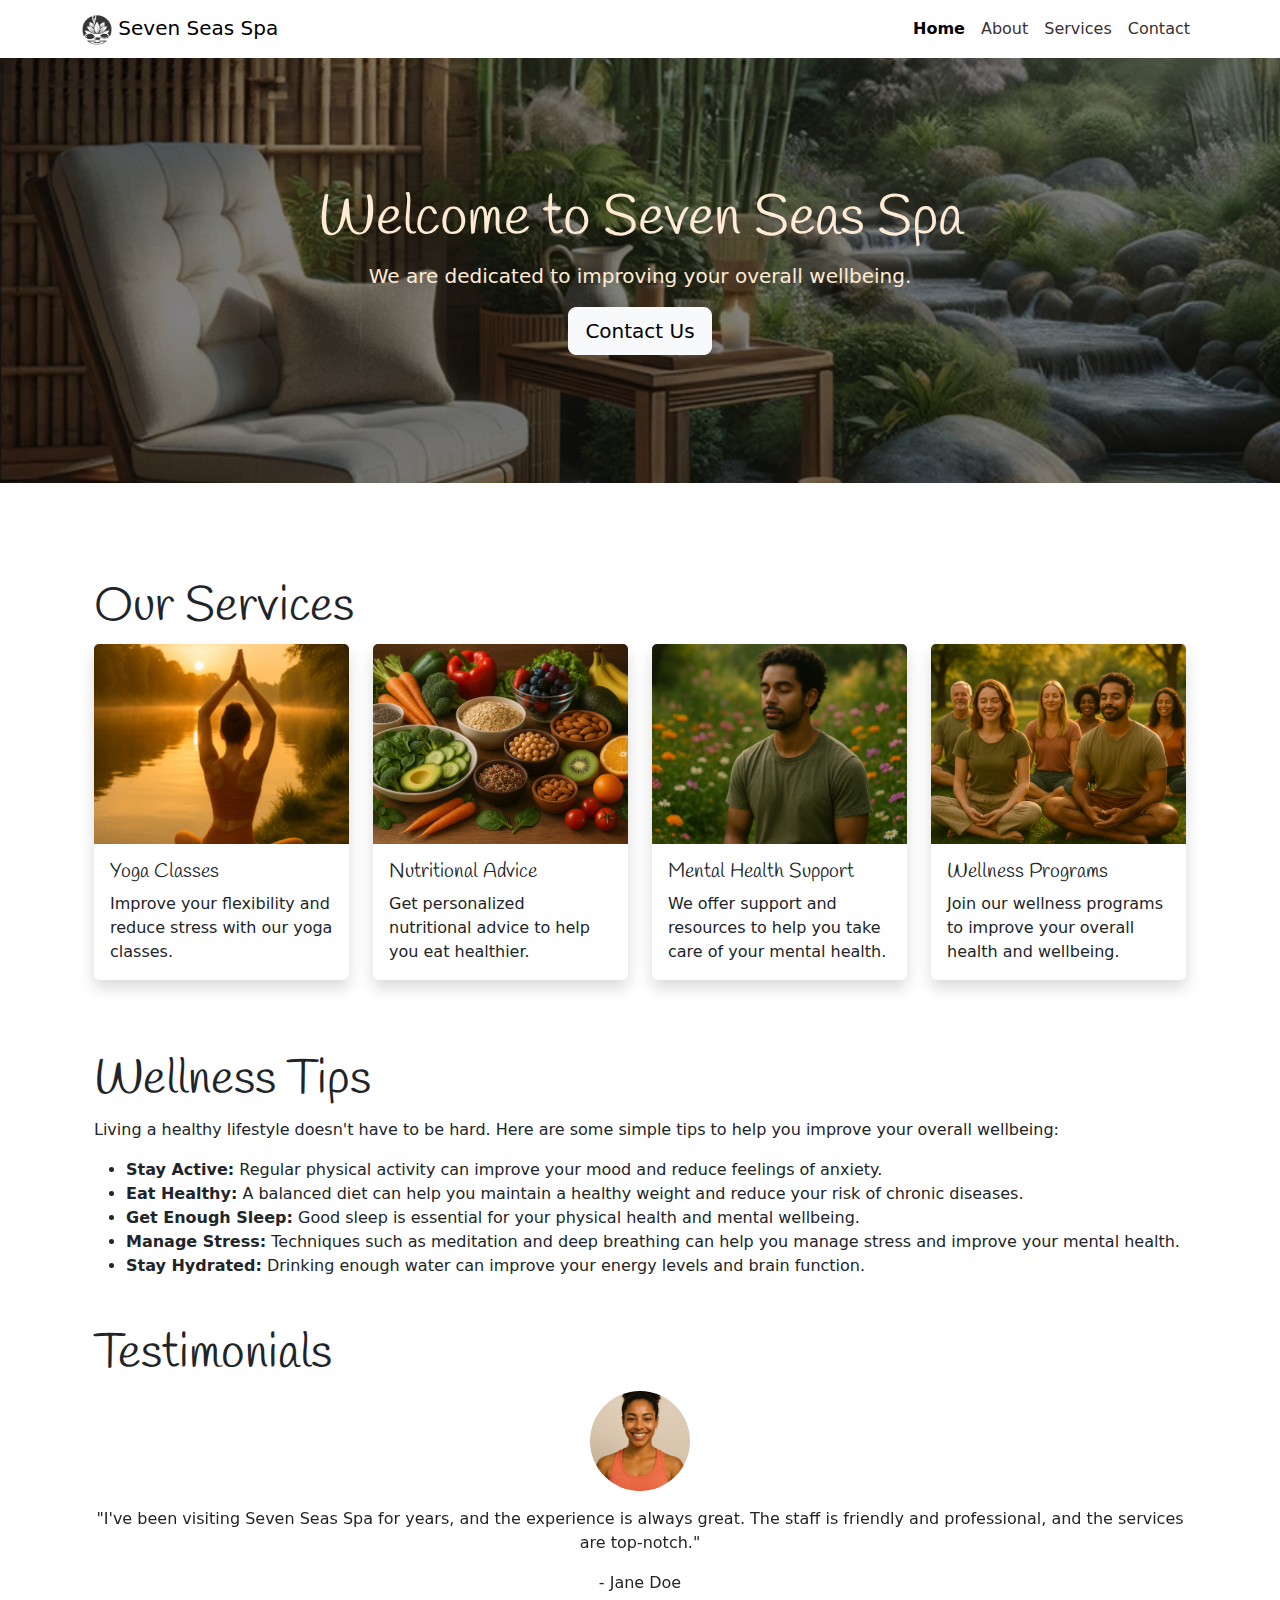
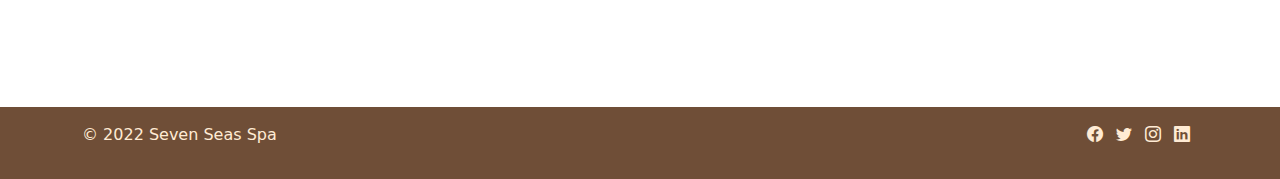
<file: index.html>
<!DOCTYPE html>
<html lang="en">

<head>
    <meta charset="UTF-8">
    <meta name="viewport" content="width=device-width, initial-scale=1.0">
    <link href="https://cdn.jsdelivr.net/npm/bootstrap@5.3.3/dist/css/bootstrap.min.css" rel="stylesheet"
        integrity="sha384-QWTKZyjpPEjISv5WaRU9OFeRpok6YctnYmDr5pNlyT2bRjXh0JMhjY6hW+ALEwIH" crossorigin="anonymous">
    <link rel="stylesheet" href="https://cdn.jsdelivr.net/npm/bootstrap-icons@1.11.3/font/bootstrap-icons.min.css">
    <link href="https://fonts.googleapis.com/css2?family=Handlee&display=swap" rel="stylesheet">
    <link href="assets/css/styles.css" rel="stylesheet">
    <title>Seven Seas Spa</title>
</head>

<body>
    <!-- Navigation Bar -->
    <nav class="navbar navbar-expand-lg navbar-light bg-white navbar-custom">
        <div class="container">
            <a class="navbar-brand" href="#">
                <img src="assets/images/logo.png" alt="Logo" width="30" height="30">
                Seven Seas Spa
            </a>
            <button class="navbar-toggler" type="button" data-bs-toggle="collapse" data-bs-target="#navbarNav"
                aria-controls="navbarNav" aria-expanded="false" aria-label="Toggle navigation">
                <span class="navbar-toggler-icon"></span>
            </button>
            <div class="collapse navbar-collapse" id="navbarNav">
                <ul class="navbar-nav ms-auto">
                    <li class="nav-item">
                        <a class="nav-link active" aria-current="page" href="index.html">Home</a>
                    </li>
                    <li class="nav-item">
                        <a class="nav-link" href="about.html">About</a>
                    </li>
                    <li class="nav-item">
                        <a class="nav-link" href="services.html">Services</a>
                    </li>
                    <li class="nav-item">
                        <a class="nav-link" href="contact.html">Contact</a>
                    </li>
                </ul>
            </div>
        </div>
    </nav>

    <!-- Hero Section -->
    <header class="hero text-center" id="mainContent">
        <div class="container">
            <h1 class="display-4">
                <span class="hero-part-1">Welcome to</span>
                <span class="hero-part-2">Seven Seas Spa</span>
            </h1>
            <p class="lead">We are dedicated to improving your overall wellbeing.</p>
            <a href="contact.html" class="btn btn-light btn-lg" role="button" tabindex="0">Contact Us</a>
        </div>
    </header>


    <!-- Main Section -->
    <main class="container my-5">
        <div class="container">
            <!-- Services Overview -->
            <section class="my-5">
                <h2 class="display-5">Our Services</h2>
                <div class="row">
                    <div class="col-lg-3 col-md-6 mb-4 d-flex align-items-stretch">
                        <div class="card shadow" tabindex="0">
                            <img src="assets/images/service1.png" alt="Yoga Class" class="card-img-top">
                            <div class="card-body">
                                <h5 class="card-title">Yoga Classes</h5>
                                <p class="card-text">Improve your flexibility and reduce stress with our yoga classes.
                                </p>
                            </div>
                        </div>
                    </div>
                    <div class="col-lg-3 col-md-6 mb-4 d-flex align-items-stretch">
                        <div class="card shadow" tabindex="0">
                            <img src="assets/images/service2.png" alt="Nutritional Advice" class="card-img-top">
                            <div class="card-body">
                                <h5 class="card-title">Nutritional Advice</h5>
                                <p class="card-text">Get personalized nutritional advice to help you eat healthier.</p>
                            </div>
                        </div>
                    </div>
                    <div class="col-lg-3 col-md-6 mb-4 d-flex align-items-stretch">
                        <div class="card shadow" tabindex="0">
                            <img src="assets/images/service3.png" class="card-img-top" alt="Mental Health">
                            <div class="card-body">
                                <h5 class="card-title">Mental Health Support</h5>
                                <p class="card-text">We offer support and resources to help you take care of your mental
                                    health.</p>
                            </div>
                        </div>
                    </div>
                    <div class="col-lg-3 col-md-6 mb-4 d-flex align-items-stretch">
                        <div class="card shadow" tabindex="0">
                            <img src="assets/images/service4.png" class="card-img-top" alt="Wellness Programs">
                            <div class="card-body">
                                <h5 class="card-title">Wellness Programs</h5>
                                <p class="card-text">Join our wellness programs to improve your overall health and
                                    wellbeing.</p>
                            </div>
                        </div>
                    </div>
                </div>
            </section>
            <!-- Wellness Tips Section -->
            <section class="my-5">
                <h2 class="display-5">Wellness Tips</h2>
                <p>Living a healthy lifestyle doesn't have to be hard. Here are some simple tips to help you improve
                    your
                    overall wellbeing:</p>
                <ul>
                    <li><strong>Stay Active:</strong> Regular physical activity can improve your mood and reduce
                        feelings of
                        anxiety.</li>
                    <li><strong>Eat Healthy:</strong> A balanced diet can help you maintain a healthy weight and reduce
                        your
                        risk of chronic diseases.</li>
                    <li><strong>Get Enough Sleep:</strong> Good sleep is essential for your physical health and mental
                        wellbeing.</li>
                    <li><strong>Manage Stress:</strong> Techniques such as meditation and deep breathing can help you
                        manage
                        stress and improve your mental health.</li>
                    <li><strong>Stay Hydrated:</strong> Drinking enough water can improve your energy levels and brain
                        function.</li>
                </ul>
            </section>
            <!-- Testimonial Section -->
            <section class="my-5">
                <h2 class="display-5">Testimonials</h2>
                <div id="testimonialCarousel" class="carousel slide" data-bs-ride="carousel" role="region"
                    aria-label="Testimonials" tabindex="0">
                    <div class="carousel-inner">
                        <div class="carousel-item active">
                            <div class="testimonial text-center">
                                <img src="assets/images/testimonial1.png" alt="Profile Picture of Jane Doe"
                                    class="rounded-circle mb-3 testimonial-image">
                                <p>"I&apos;ve been visiting Seven Seas Spa for years, and the experience is always
                                    great. The
                                    staff is friendly and professional, and the services are top-notch."</p>
                                <p>- Jane Doe</p>
                            </div>
                        </div>
                        <div class="carousel-item">
                            <div class="testimonial text-center">
                                <img src="assets/images/testimonial2.png" alt="Profile Picture of John Smith"
                                    class="rounded-circle mb-3 testimonial-image">
                                <p>"The wellness programs at Seven Seas Spa have helped me improve my overall health and
                                    wellbeing. I highly recommend them."</p>
                                <p>- John Smith</p>
                            </div>
                        </div>
                        <div class="carousel-item">
                            <div class="testimonial text-center">
                                <img src="assets/images/testimonial3.png" alt="Profile Picture of Emilty Johnson"
                                    class="rounded-circle mb-3 testimonial-image">
                                <p>"The spa treatments at Seven Seas Spa are the best I've ever had. I always leave
                                    feeling refreshed and rejuvenated."</p>
                                <p>- Emily Johnson</p>
                            </div>
                        </div>
                        <div class="carousel-item">
                            <div class="testimonial text-center">
                                <img src="assets/images/testimonial4.jpg" alt="Profile Picture of Micheal Brown"
                                    class="rounded-circle mb-3 testimonial-image">
                                <p>"I love the relaxing atmosphere at Seven Seas Spa. It's the perfect place to unwind
                                    after a long week."</p>
                                <p>- Michael Brown</p>
                            </div>
                        </div>
                    </div>
                    <button class="carousel-control-prev" type="button" data-bs-target="#testimonialCarousel"
                        data-bs-slide="prev">
                        <span class="carousel-control-prev-icon" aria-hidden="true"></span>
                        <span class="visually-hidden">Previous</span>
                    </button>
                    <button class="carousel-control-next" type="button" data-bs-target="#testimonialCarousel"
                        data-bs-slide="next">
                        <span class="carousel-control-next-icon" aria-hidden="true"></span>
                        <span class="visually-hidden">Next</span>
                    </button>
                </div>
            </section>
        </div>
    </main>

    <!-- Footer -->
    <footer class="footer text-center text-lg-start py-3 mt-auto">
        <div class="container">
            <div class="row">
                <div class="col-md-6 text-md-start mb-3 mb-md-0">
                    <p>© 2022 Seven Seas Spa</p>
                </div>
                <div class="col-md-6 text-md-end">
                    <a href="https://www.facebook.com/Code.InstituteIRL/" target="_blank" rel="noopener noreferrer"
                        aria-label="Visit our Facebook page" class="me-2"><i class="bi bi-facebook"></i></a>
                    <a href="https://x.com/codeinstitute" target="_blank" rel="noopener noreferrer"
                        aria-label="Follow us on Twitter" class="me-2"><i class="bi bi-twitter"></i></a>
                    <a href="https://www.instagram.com/codeinstitute/" target="_blank" rel="noopener noreferrer"
                        aria-label="Follow us on Instagram" class="me-2"><i class="bi bi-instagram"></i></a>
                    <a href="https://www.linkedin.com/school/code-institute/" target="_blank" rel="noopener noreferrer"
                        aria-label="Connect with us on LinkedIn" class="me-2"><i class="bi bi-linkedin"></i></a>
                </div>
            </div>
        </div>
    </footer>

    <script src="https://cdn.jsdelivr.net/npm/bootstrap@5.3.3/dist/js/bootstrap.bundle.min.js"
        integrity="sha384-YvpcrYf0tY3lHB60NNkmXc5s9fDVZLESaAA55NDzOxhy9GkcIdslK1eN7N6jIeHz"
        crossorigin="anonymous"></script>

</body>

</html>
</file>
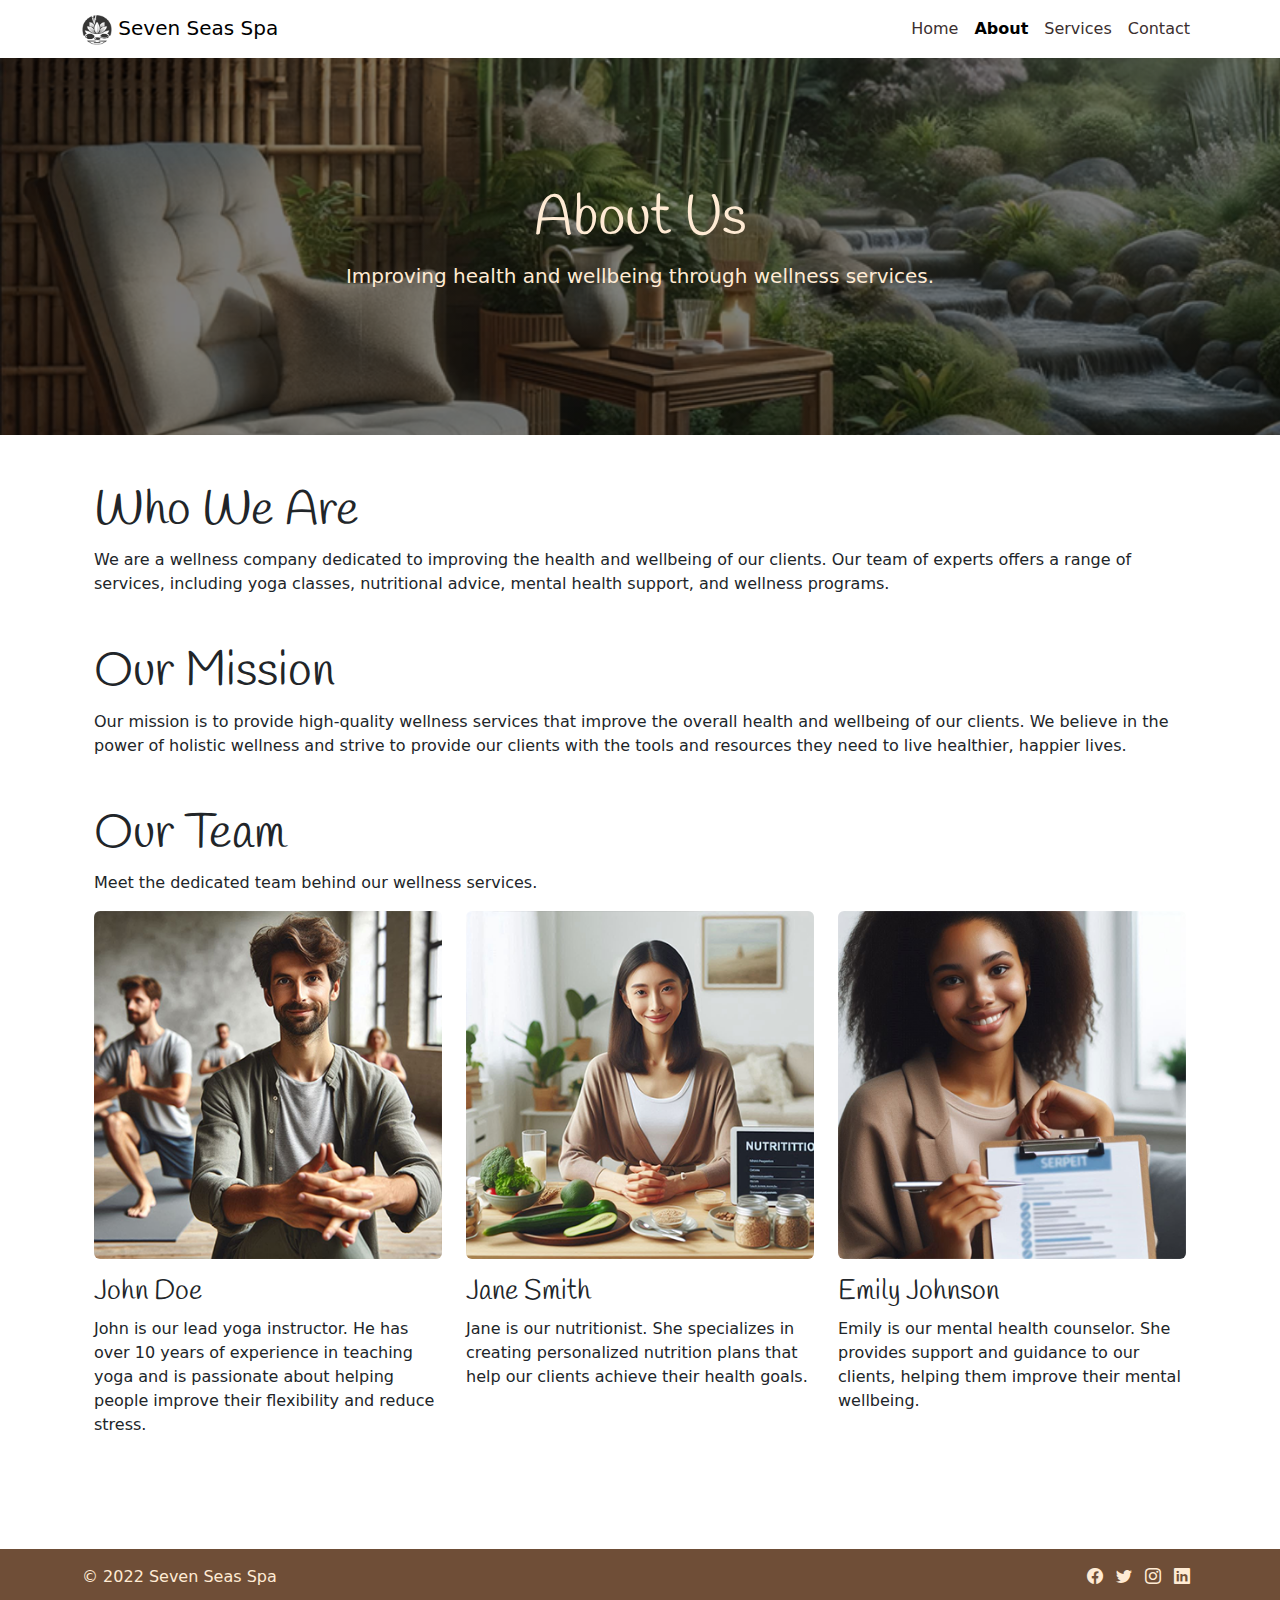
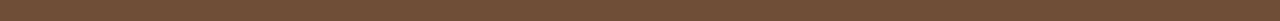
<file: about.html>
<!DOCTYPE html>
<html lang="en">

<head>
    <meta charset="UTF-8">
    <meta name="viewport" content="width=device-width, initial-scale=1.0">
    <link href="https://cdn.jsdelivr.net/npm/bootstrap@5.3.3/dist/css/bootstrap.min.css" rel="stylesheet"
        integrity="sha384-QWTKZyjpPEjISv5WaRU9OFeRpok6YctnYmDr5pNlyT2bRjXh0JMhjY6hW+ALEwIH" crossorigin="anonymous">
    <link rel="stylesheet" href="https://cdn.jsdelivr.net/npm/bootstrap-icons@1.11.3/font/bootstrap-icons.min.css">
    <link href="https://fonts.googleapis.com/css2?family=Handlee&display=swap" rel="stylesheet">
    <link href="assets/css/styles.css" rel="stylesheet">
    <title>Seven Seas Spa</title>
</head>

<body>
    <!-- Navigation Bar -->
    <nav class="navbar navbar-expand-lg navbar-light bg-white navbar-custom">
        <div class="container">
            <a class="navbar-brand" href="#">
                <img src="assets/images/logo.png" alt="Logo" width="30" height="30">
                Seven Seas Spa
            </a>
            <button class="navbar-toggler" type="button" data-bs-toggle="collapse" data-bs-target="#navbarNav"
                aria-controls="navbarNav" aria-expanded="false" aria-label="Toggle navigation">
                <span class="navbar-toggler-icon"></span>
            </button>
            <div class="collapse navbar-collapse" id="navbarNav">
                <ul class="navbar-nav ms-auto">
                    <li class="nav-item">
                        <a class="nav-link" aria-current="page" href="index.html">Home</a>
                    </li>
                    <li class="nav-item">
                        <a class="nav-link active" href="about.html">About</a>
                    </li>
                    <li class="nav-item">
                        <a class="nav-link" href="#">Services</a>
                    </li>
                    <li class="nav-item">
                        <a class="nav-link" href="contact.html">Contact</a>
                    </li>
                </ul>
            </div>
        </div>
    </nav>

    <!-- Hero Section -->
    <header class="hero text-center" id="mainContent">
        <div class="container">
            <h1 class="display-4">About Us</h1>
            <p class="lead">Improving health and wellbeing through wellness services.</p>
        </div>
    </header>

    <!-- Main Section -->
    <main class="container my-5">
        <div class="container">
            <h2 class="display-5">Who We Are</h2>
            <p>We are a wellness company dedicated to improving the health and wellbeing of our clients. Our team of
                experts offers a range of services, including yoga classes, nutritional advice, mental health support,
                and wellness programs.</p>

            <!-- About Us Section -->
            <section class="my-5">
                <h2 class="display-5">Our Mission</h2>
                <p>Our mission is to provide high-quality wellness services that improve the overall health and
                    wellbeing of our clients. We believe in the power of holistic wellness and strive to provide our
                    clients with the tools and resources they need to live healthier, happier lives.</p>
            </section>

            <!-- Our Team Section -->
            <section class="my-5">
                <h2 class="display-5">Our Team</h2>
                <p>Meet the dedicated team behind our wellness services.</p>

                <div class="row">
                    <div class="col-md-4">
                        <img src="./assets/images/john_doe.png" alt="John Doe" class="img-fluid rounded mb-3">
                        <h3>John Doe</h3>
                        <p>John is our lead yoga instructor. He has over 10 years of experience in teaching yoga and is
                            passionate about helping people improve their flexibility and reduce stress.</p>
                    </div>
                    <div class="col-md-4">
                        <img src="./assets/images/jane_smith.png" alt="Jane Smith" class="img-fluid rounded mb-3">
                        <h3>Jane Smith</h3>
                        <p>Jane is our nutritionist. She specializes in creating personalized nutrition plans that help
                            our clients achieve their health goals.</p>
                    </div>
                    <div class="col-md-4">
                        <img src="./assets/images/emily_johnson.png" alt="Emily Johnson" class="img-fluid rounded mb-3">
                        <h3>Emily Johnson</h3>
                        <p>Emily is our mental health counselor. She provides support and guidance to our clients,
                            helping them improve their mental wellbeing.</p>
                    </div>
                </div>
            </section>
        </div>
    </main>

    <!-- Footer -->
    <footer class="footer text-center text-lg-start py-3 mt-auto">
        <div class="container">
            <div class="row">
                <div class="col-md-6 text-md-start mb-3 mb-md-0">
                    <p>© 2022 Seven Seas Spa</p>
                </div>
                <div class="col-md-6 text-md-end">
                    <a href="https://www.facebook.com/Code.InstituteIRL/" target="_blank" rel="noopener noreferrer"
                        aria-label="Visit our Facebook page" class="me-2"><i class="bi bi-facebook"></i></a>
                    <a href="https://x.com/codeinstitute" target="_blank" rel="noopener noreferrer"
                        aria-label="Follow us on Twitter" class="me-2"><i class="bi bi-twitter"></i></a>
                    <a href="https://www.instagram.com/codeinstitute/" target="_blank" rel="noopener noreferrer"
                        aria-label="Follow us on Instagram" class="me-2"><i class="bi bi-instagram"></i></a>
                    <a href="https://www.linkedin.com/school/code-institute/" target="_blank" rel="noopener noreferrer"
                        aria-label="Connect with us on LinkedIn" class="me-2"><i class="bi bi-linkedin"></i></a>
                </div>
            </div>
        </div>
    </footer>

    <script src="https://cdn.jsdelivr.net/npm/bootstrap@5.3.3/dist/js/bootstrap.bundle.min.js"
        integrity="sha384-YvpcrYf0tY3lHB60NNkmXc5s9fDVZLESaAA55NDzOxhy9GkcIdslK1eN7N6jIeHz"
        crossorigin="anonymous"></script>

</body>

</html>
</file>
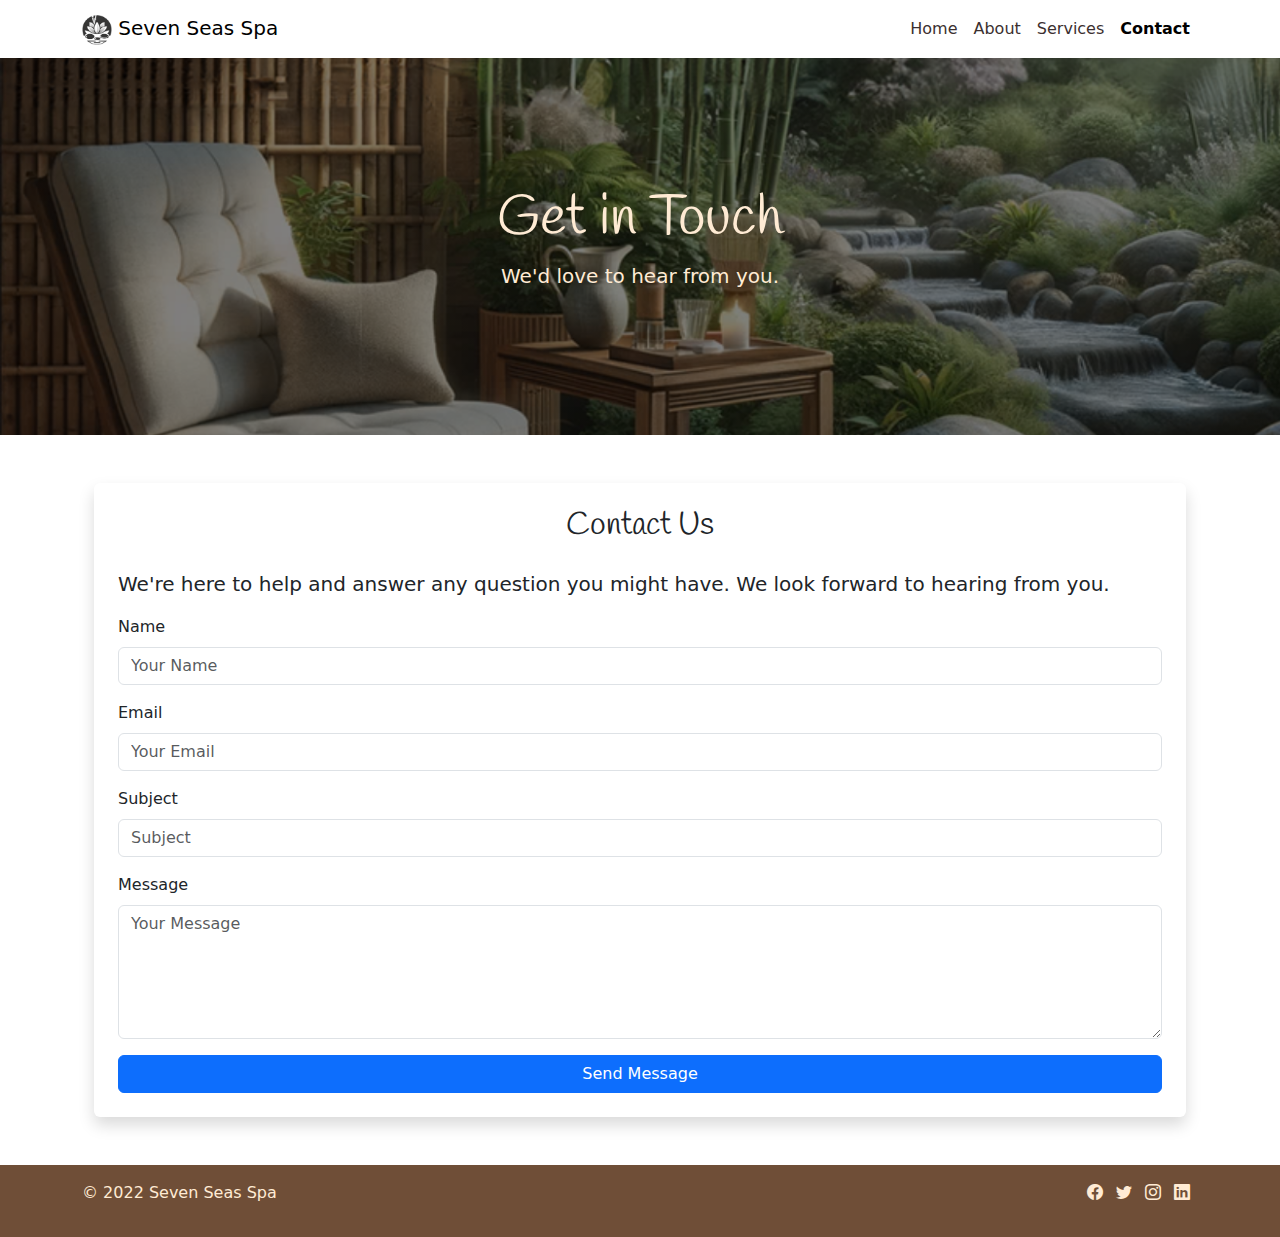
<file: contact.html>
<!DOCTYPE html>
<html lang="en">

<head>
    <meta charset="UTF-8">
    <meta name="viewport" content="width=device-width, initial-scale=1.0">
    <link href="https://cdn.jsdelivr.net/npm/bootstrap@5.3.3/dist/css/bootstrap.min.css" rel="stylesheet"
        integrity="sha384-QWTKZyjpPEjISv5WaRU9OFeRpok6YctnYmDr5pNlyT2bRjXh0JMhjY6hW+ALEwIH" crossorigin="anonymous">
    <link rel="stylesheet" href="https://cdn.jsdelivr.net/npm/bootstrap-icons@1.11.3/font/bootstrap-icons.min.css">
    <link href="https://fonts.googleapis.com/css2?family=Handlee&display=swap" rel="stylesheet">
    <link href="assets/css/styles.css" rel="stylesheet">
    <title>Seven Seas Spa</title>
</head>

<body>
    <!-- Navigation Bar -->
    <nav class="navbar navbar-expand-lg navbar-light bg-white navbar-custom">
        <div class="container">
            <a class="navbar-brand" href="#">
                <img src="assets/images/logo.png" alt="Logo" width="30" height="30">
                Seven Seas Spa
            </a>
            <button class="navbar-toggler" type="button" data-bs-toggle="collapse" data-bs-target="#navbarNav"
                aria-controls="navbarNav" aria-expanded="false" aria-label="Toggle navigation">
                <span class="navbar-toggler-icon"></span>
            </button>
            <div class="collapse navbar-collapse" id="navbarNav">
                <ul class="navbar-nav ms-auto">
                    <li class="nav-item">
                        <a class="nav-link" aria-current="page" href="index.html">Home</a>
                    </li>
                    <li class="nav-item">
                        <a class="nav-link" href="about.html">About</a>
                    </li>
                    <li class="nav-item">
                        <a class="nav-link" href="#">Services</a>
                    </li>
                    <li class="nav-item">
                        <a class="nav-link active" href="contact.html">Contact</a>
                    </li>
                </ul>
            </div>
        </div>
    </nav>

    <!-- Hero Section -->
    <header class="hero text-center" id="mainContent">
        <div class="container">
            <h1 class="display-4">Get in Touch</h1>
            <p class="lead">We'd love to hear from you.</p>
        </div>
    </header>

    <!-- Main Section -->
    <main class="container my-5">
        <div class="container">
            <div class="card shadow p-4">
                <h2 class="card-title text-center mb-4">Contact Us</h2>
                <p class="lead">We're here to help and answer any question you might have. We look forward to hearing
                    from you.</p>
                <form action="thankyou.html">
                    <div class="mb-3">
                        <label for="name" class="form-label">Name</label>
                        <input type="text" class="form-control" id="name" placeholder="Your Name" required>
                    </div>
                    <div class="mb-3">
                        <label for="email" class="form-label">Email</label>
                        <input type="email" class="form-control" id="email" placeholder="Your Email" required>
                    </div>
                    <div class="mb-3">
                        <label for="subject" class="form-label">Subject</label>
                        <input type="text" class="form-control" id="subject" placeholder="Subject" required>
                    </div>
                    <div class="mb-3">
                        <label for="message" class="form-label">Message</label>
                        <textarea class="form-control" id="message" rows="5" placeholder="Your Message"
                            required></textarea>
                    </div>
                    <div class="d-grid">
                        <button type="submit" class="btn btn-primary">Send Message</button>
                    </div>
                </form>
            </div>
        </div>
    </main>

    <!-- Footer -->
    <footer class="footer text-center text-lg-start py-3 mt-auto">
        <div class="container">
            <div class="row">
                <div class="col-md-6 text-md-start mb-3 mb-md-0">
                    <p>© 2022 Seven Seas Spa</p>
                </div>
                <div class="col-md-6 text-md-end">
                    <a href="https://www.facebook.com/Code.InstituteIRL/" target="_blank" rel="noopener noreferrer"
                        aria-label="Visit our Facebook page" class="me-2"><i class="bi bi-facebook"></i></a>
                    <a href="https://x.com/codeinstitute" target="_blank" rel="noopener noreferrer"
                        aria-label="Follow us on Twitter" class="me-2"><i class="bi bi-twitter"></i></a>
                    <a href="https://www.instagram.com/codeinstitute/" target="_blank" rel="noopener noreferrer"
                        aria-label="Follow us on Instagram" class="me-2"><i class="bi bi-instagram"></i></a>
                    <a href="https://www.linkedin.com/school/code-institute/" target="_blank" rel="noopener noreferrer"
                        aria-label="Connect with us on LinkedIn" class="me-2"><i class="bi bi-linkedin"></i></a>
                </div>
            </div>
        </div>
    </footer>

    <script src="https://cdn.jsdelivr.net/npm/bootstrap@5.3.3/dist/js/bootstrap.bundle.min.js"
        integrity="sha384-YvpcrYf0tY3lHB60NNkmXc5s9fDVZLESaAA55NDzOxhy9GkcIdslK1eN7N6jIeHz"
        crossorigin="anonymous"></script>

</body>

</html>
</file>
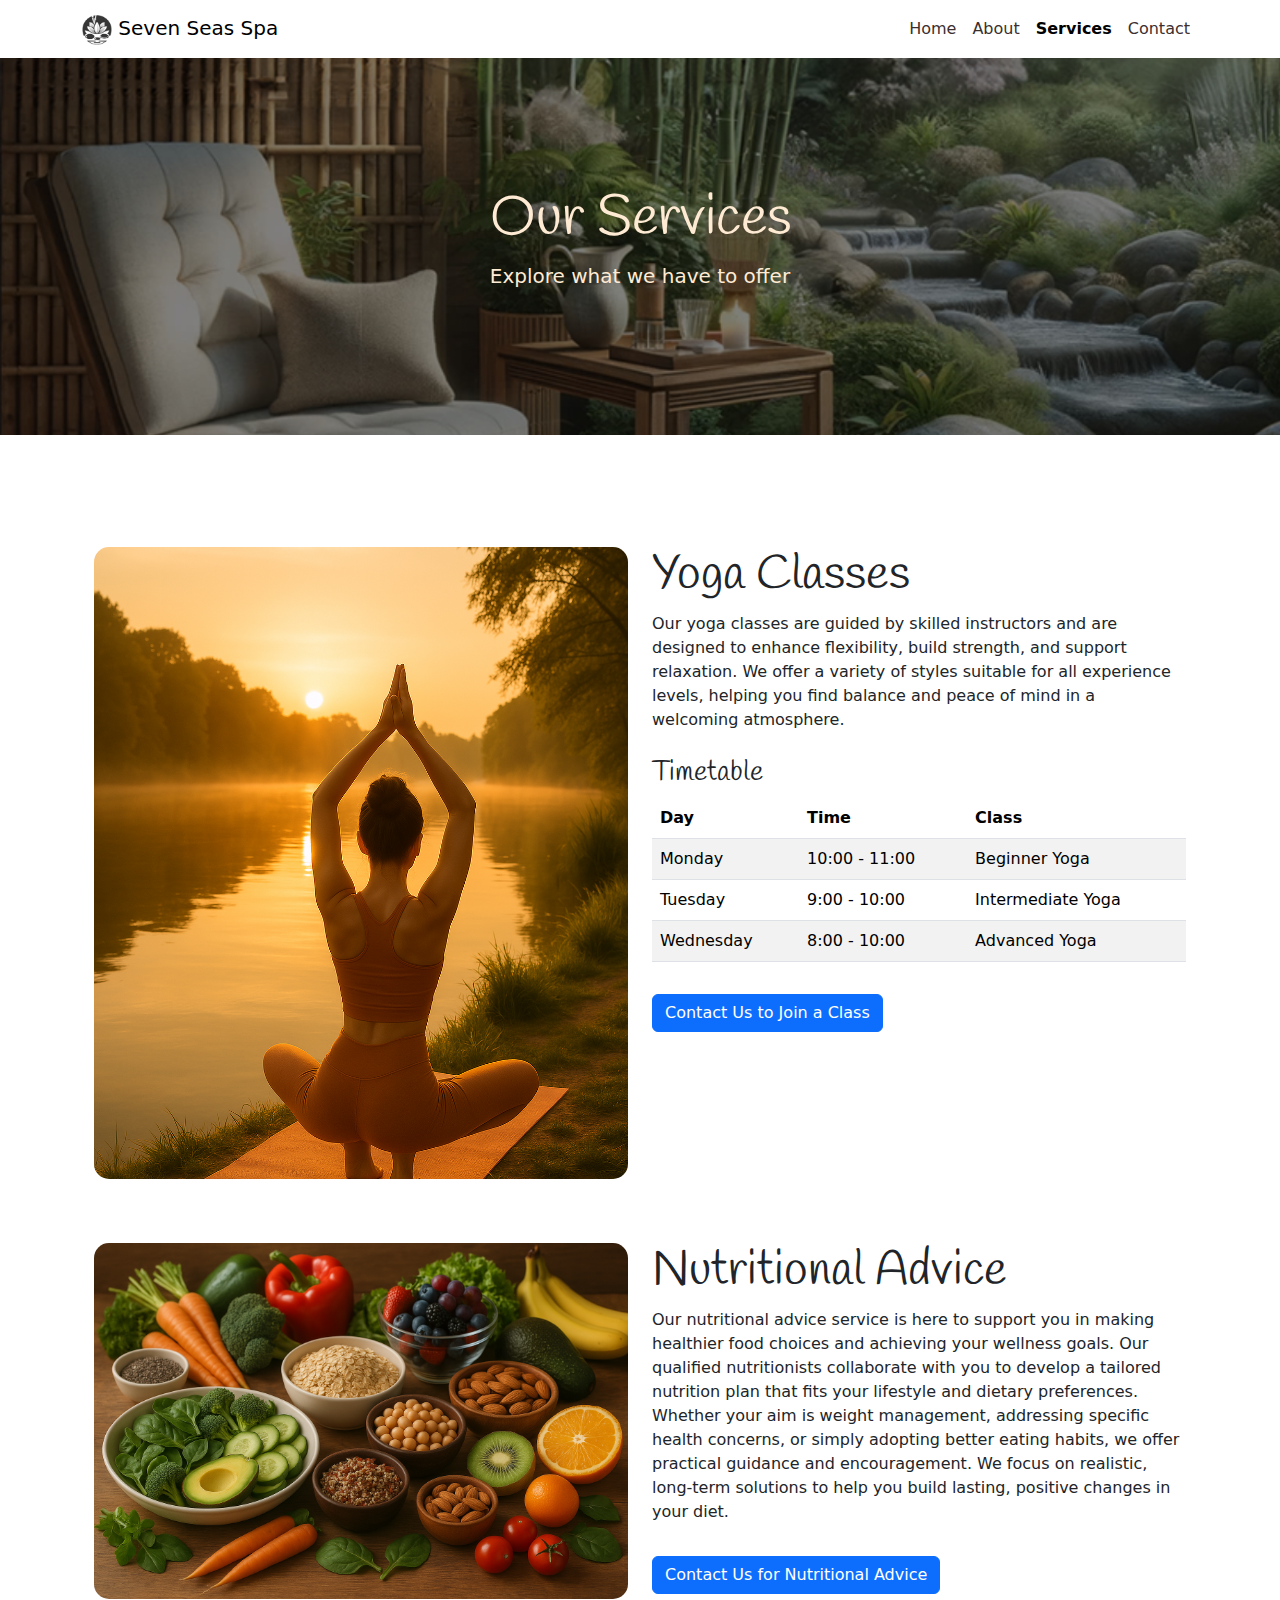
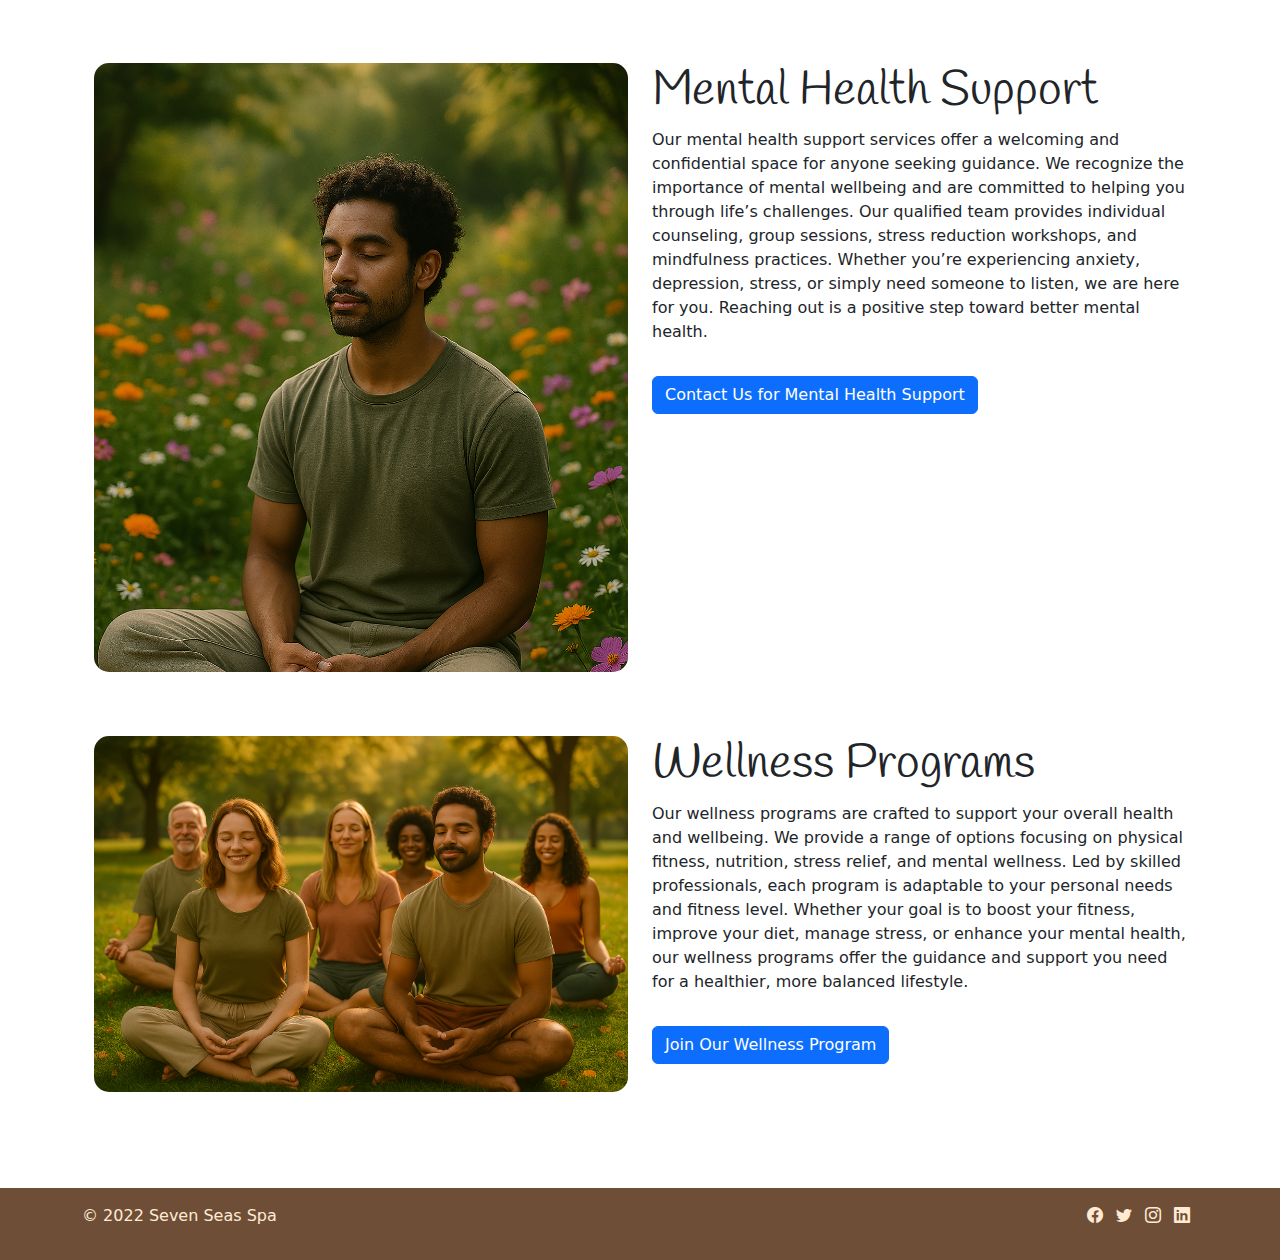
<file: services.html>
<!DOCTYPE html>
<html lang="en">

<head>
    <meta charset="UTF-8">
    <meta name="viewport" content="width=device-width, initial-scale=1.0">
    <link href="https://cdn.jsdelivr.net/npm/bootstrap@5.3.3/dist/css/bootstrap.min.css" rel="stylesheet"
        integrity="sha384-QWTKZyjpPEjISv5WaRU9OFeRpok6YctnYmDr5pNlyT2bRjXh0JMhjY6hW+ALEwIH" crossorigin="anonymous">
    <link rel="stylesheet" href="https://cdn.jsdelivr.net/npm/bootstrap-icons@1.11.3/font/bootstrap-icons.min.css">
    <link href="https://fonts.googleapis.com/css2?family=Handlee&display=swap" rel="stylesheet">
    <link href="assets/css/styles.css" rel="stylesheet">
    <title>Seven Seas Spa</title>
</head>

<body>
    <!-- Navigation Bar -->
    <nav class="navbar navbar-expand-lg navbar-light bg-white navbar-custom">
        <div class="container">
            <a class="navbar-brand" href="#">
                <img src="assets/images/logo.png" alt="Logo" width="30" height="30">
                Seven Seas Spa
            </a>
            <button class="navbar-toggler" type="button" data-bs-toggle="collapse" data-bs-target="#navbarNav"
                aria-controls="navbarNav" aria-expanded="false" aria-label="Toggle navigation">
                <span class="navbar-toggler-icon"></span>
            </button>
            <div class="collapse navbar-collapse" id="navbarNav">
                <ul class="navbar-nav ms-auto">
                    <li class="nav-item">
                        <a class="nav-link" aria-current="page" href="index.html">Home</a>
                    </li>
                    <li class="nav-item">
                        <a class="nav-link" href="about.html">About</a>
                    </li>
                    <li class="nav-item">
                        <a class="nav-link active" href="services.html">Services</a>
                    </li>
                    <li class="nav-item">
                        <a class="nav-link" href="contact.html">Contact</a>
                    </li>
                </ul>
            </div>
        </div>
    </nav>


    <!-- Hero Section -->
    <header class="hero text-center" id="mainContent">
        <div class="container">
            <h1 class="display-4">Our Services</h1>
            <p class="lead">Explore what we have to offer</p>
        </div>
    </header>

    <!-- Main Section -->
    <main class="container my-5">
        <div class="container">
            <!-- Yoga Classes -->
            <section class="my-5 row gy-3">
                <div class="col-lg-6 ">
                    <img src="./assets/images/service1.png" alt="Yoga" class="img-fluid rounded-image">
                </div>
                <div class="col-lg-6">
                    <h2 class="display-5">Yoga Classes</h2>
                    <p>Our yoga classes are guided by skilled instructors and are designed to enhance flexibility, build
                        strength, and support relaxation. We offer a variety of styles suitable for all experience
                        levels, helping you find balance and peace of mind in a welcoming atmosphere.</p>
                    <h3 class="mt-4">Timetable</h3>
                    <table class="table table-striped">
                        <thead>
                            <tr>
                                <th>Day</th>
                                <th>Time</th>
                                <th>Class</th>
                            </tr>
                        </thead>
                        <tbody>
                            <tr>
                                <td>Monday</td>
                                <td>10:00 - 11:00</td>
                                <td>Beginner Yoga</td>
                            </tr>
                            <tr>
                                <td>Tuesday</td>
                                <td>9:00 - 10:00</td>
                                <td>Intermediate Yoga</td>
                            </tr>
                            <tr>
                                <td>Wednesday</td>
                                <td>8:00 - 10:00</td>
                                <td>Advanced Yoga</td>
                            </tr>
                            <!-- Add more rows as needed -->
                        </tbody>
                    </table>
                    <a href="contact.html" class="btn btn-primary mt-3">Contact Us to Join a Class</a>
                </div>
            </section>

            <!-- Nutritional Advice -->
            <section class="my-5 row gy-3">
                <div class="col-lg-6">
                    <img src="./assets/images/service2.png" alt="Nutrition" class="img-fluid rounded-image">
                </div>
                <div class="col-lg-6">
                    <h2 class="display-5">Nutritional Advice</h2>
                    <p>Our nutritional advice service is here to support you in making healthier food choices and
                        achieving your wellness goals. Our qualified nutritionists collaborate with you to develop a
                        tailored nutrition plan that fits your lifestyle and dietary preferences. Whether your aim is
                        weight management, addressing specific health concerns, or simply adopting better eating habits,
                        we offer practical guidance and encouragement. We focus on realistic, long-term solutions to
                        help you build lasting, positive changes in your diet.</p>
                    <a href="contact.html" class="btn btn-primary mt-3">Contact Us for Nutritional Advice</a>
                </div>
            </section>

            <!-- Mental Health Support -->
            <section class="my-5 row gy-3">
                <div class="col-lg-6">
                    <img src="./assets/images/service3.png" alt="Mental Health" class="img-fluid rounded-image">
                </div>
                <div class="col-lg-6">
                    <h2 class="display-5">Mental Health Support</h2>
                    <p>Our mental health support services offer a welcoming and confidential space for anyone seeking
                        guidance. We recognize the importance of mental wellbeing and are committed to helping you
                        through life’s challenges. Our qualified team provides individual counseling, group sessions,
                        stress reduction workshops, and mindfulness practices. Whether you’re experiencing anxiety,
                        depression, stress, or simply need someone to listen, we are here for you. Reaching out is a
                        positive step toward better mental health.</p>
                    <a href="contact.html" class="btn btn-primary mt-3">Contact Us for Mental Health Support</a>
                </div>
            </section>

            <!-- Wellness Programs -->
            <section class="my-5 row gy-3">
                <div class="col-lg-6">
                    <img src="./assets/images/service4.png" alt="Wellness" class="img-fluid rounded-image">
                </div>
                <div class="col-lg-6">
                    <h2 class="display-5">Wellness Programs</h2>
                    <p>Our wellness programs are crafted to support your overall health and wellbeing. We provide a
                        range of options focusing on physical fitness, nutrition, stress relief, and mental wellness.
                        Led by skilled professionals, each program is adaptable to your personal needs and fitness
                        level. Whether your goal is to boost your fitness, improve your diet, manage stress, or enhance
                        your mental health, our wellness programs offer the guidance and support you need for a
                        healthier, more balanced lifestyle.</p>
                    <a href="contact.html" class="btn btn-primary mt-3">Join Our Wellness Program</a>
                </div>
            </section>
        </div>
    </main>

    <!-- Footer -->
    <footer class="footer text-center text-lg-start py-3 mt-auto">
        <div class="container">
            <div class="row">
                <div class="col-md-6 text-md-start mb-3 mb-md-0">
                    <p>© 2022 Seven Seas Spa</p>
                </div>
                <div class="col-md-6 text-md-end">
                    <a href="https://www.facebook.com/Code.InstituteIRL/" target="_blank" rel="noopener noreferrer"
                        aria-label="Visit our Facebook page" class="me-2"><i class="bi bi-facebook"></i></a>
                    <a href="https://x.com/codeinstitute" target="_blank" rel="noopener noreferrer"
                        aria-label="Follow us on Twitter" class="me-2"><i class="bi bi-twitter"></i></a>
                    <a href="https://www.instagram.com/codeinstitute/" target="_blank" rel="noopener noreferrer"
                        aria-label="Follow us on Instagram" class="me-2"><i class="bi bi-instagram"></i></a>
                    <a href="https://www.linkedin.com/school/code-institute/" target="_blank" rel="noopener noreferrer"
                        aria-label="Connect with us on LinkedIn" class="me-2"><i class="bi bi-linkedin"></i></a>
                </div>
            </div>
        </div>
    </footer>

    <script src="https://cdn.jsdelivr.net/npm/bootstrap@5.3.3/dist/js/bootstrap.bundle.min.js"
        integrity="sha384-YvpcrYf0tY3lHB60NNkmXc5s9fDVZLESaAA55NDzOxhy9GkcIdslK1eN7N6jIeHz"
        crossorigin="anonymous"></script>

</body>

</html>
</file>
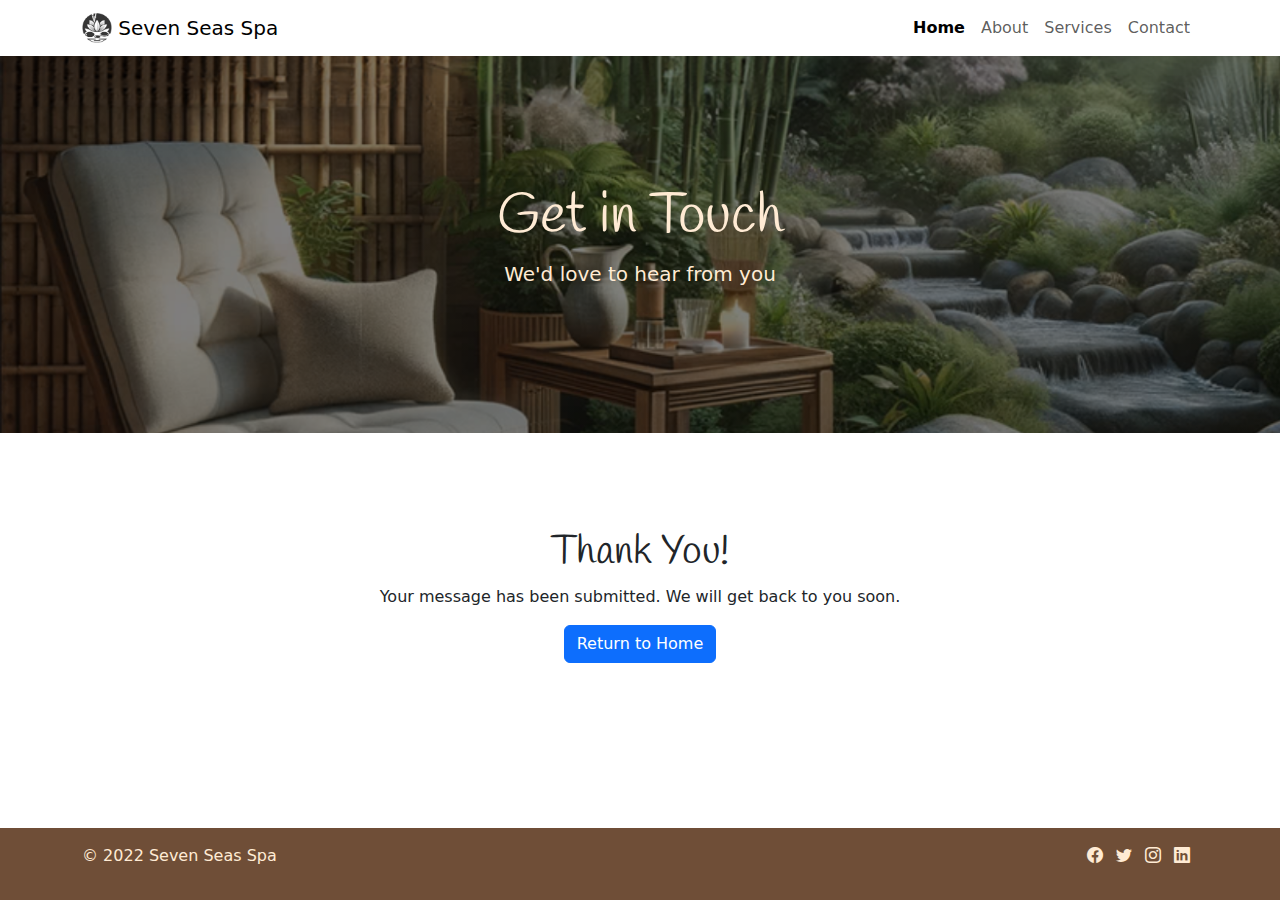
<file: thankyou.html>
<!DOCTYPE html>
<html lang="en">

<head>
    <meta charset="UTF-8">
    <meta name="viewport" content="width=device-width, initial-scale=1.0">
    <link href="https://cdn.jsdelivr.net/npm/bootstrap@5.3.3/dist/css/bootstrap.min.css" rel="stylesheet"
        integrity="sha384-QWTKZyjpPEjISv5WaRU9OFeRpok6YctnYmDr5pNlyT2bRjXh0JMhjY6hW+ALEwIH" crossorigin="anonymous">
    <link rel="stylesheet" href="https://cdn.jsdelivr.net/npm/bootstrap-icons@1.11.3/font/bootstrap-icons.min.css">
    <link href="https://fonts.googleapis.com/css2?family=Handlee&display=swap" rel="stylesheet">
    <link href="assets/css/styles.css" rel="stylesheet">
    <title>Seven Seas Spa</title>
</head>

<body>
    <!-- Navigation Bar -->
    <nav class="navbar navbar-expand-lg navbar-light bg-white">
        <div class="container">
            <a class="navbar-brand" href="#">
                <img src="assets/images/logo.png" alt="Logo" width="30" height="30" class="d-inline-block align-top">
                Seven Seas Spa
            </a>
            <button class="navbar-toggler" type="button" data-bs-toggle="collapse" data-bs-target="#navbarNav"
                aria-controls="navbarNav" aria-expanded="false" aria-label="Toggle navigation">
                <span class="navbar-toggler-icon"></span>
            </button>
            <div class="collapse navbar-collapse justify-content-end" id="navbarNav">
                <ul class="navbar-nav">
                    <li class="nav-item active">
                        <a class="nav-link" href="index.html">Home</a>
                    </li>
                    <li class="nav-item">
                        <a class="nav-link" href="about.html">About</a>
                    </li>
                    <li class="nav-item">
                        <a class="nav-link" href="services.html">Services</a>
                    </li>
                    <li class="nav-item">
                        <a class="nav-link" href="contact.html">Contact</a>
                    </li>
                </ul>
            </div>
        </div>
    </nav>

    <!-- Hero Section -->
    <header class="hero text-center" id="mainContent">
        <div class="container">
            <h1 class="display-4">Get in Touch</h1>
            <p class="lead">We'd love to hear from you</p>
        </div>
    </header>

    <!-- Main Section -->
    <main class="container my-5">
        <div class="container">
            <!-- Thank You Message -->
            <section class="my-5 text-center contact-section">
                <h1>Thank You!</h1>
                <p>Your message has been submitted. We will get back to you soon.</p>
                <a href="index.html" class="btn btn-primary">Return to Home</a>
            </section>
        </div>
    </main>

    <!-- Footer -->
    <footer class="footer text-center text-lg-start py-3 mt-auto">
        <div class="container">
            <div class="row">
                <div class="col-md-6 text-md-start mb-3 mb-md-0">
                    <p>© 2022 Seven Seas Spa</p>
                </div>
                <div class="col-md-6 text-md-end">
                    <a href="https://www.facebook.com/Code.InstituteIRL/" target="_blank" rel="noopener noreferrer"
                        aria-label="Visit our Facebook page" class="me-2"><i class="bi bi-facebook"></i></a>
                    <a href="https://x.com/codeinstitute" target="_blank" rel="noopener noreferrer"
                        aria-label="Follow us on Twitter" class="me-2"><i class="bi bi-twitter"></i></a>
                    <a href="https://www.instagram.com/codeinstitute/" target="_blank" rel="noopener noreferrer"
                        aria-label="Follow us on Instagram" class="me-2"><i class="bi bi-instagram"></i></a>
                    <a href="https://www.linkedin.com/school/code-institute/" target="_blank" rel="noopener noreferrer"
                        aria-label="Connect with us on LinkedIn" class="me-2"><i class="bi bi-linkedin"></i></a>
                </div>
            </div>
        </div>
    </footer>

    <script src="https://cdn.jsdelivr.net/npm/bootstrap@5.3.3/dist/js/bootstrap.bundle.min.js"
        integrity="sha384-YvpcrYf0tY3lHB60NNkmXc5s9fDVZLESaAA55NDzOxhy9GkcIdslK1eN7N6jIeHz"
        crossorigin="anonymous"></script>

</body>

</html>
</file>
<file: assets/css/styles.css>
/* Apply the Handlee font to all headings */
h1, h2, h3, h4, h5, h6 {
    font-family: 'Handlee', cursive;
}

.navbar-custom {
    color: #3B2F2F;
}

.navbar-custom .nav-link {
    color: #3B2F2F;
}

.navbar-custom .nav-link.active {
    font-weight: bold;
}

/* Make the navbar sticky */
.navbar {
    position: sticky;
    top: 0;
    z-index: 1000;
}

/* Style the hero section */
.hero {
    background: linear-gradient(rgba(0, 0, 0, 0.5), rgba(0, 0, 0, 0.5)), url('../images/hero.png');
    background-size: cover;
    background-repeat: no-repeat;
    background-attachment: fixed;
    color: #FFEBD4;
    padding: 8rem 0;
}

body {
    display: flex;
    flex-direction: column;
    min-height: 100vh;
}

/* 
This CSS rule adds padding to the left and right of the body and main elements. 
This ensures that the content is not right up against the viewport on small screens.
*/
main {
    margin: 2rem 0;
}

/* Style the footer */
.footer {
    margin-top: auto;
    background-color: #6F4E37;
    color: #FFEBD4;
}

.footer i.bi {
    color: #FFEBD4;
}

/* Highlight the active nav link */
.nav-item.active .nav-link {
    color: #000000;
    /* Change to the color you want */
    font-weight: bolder;
    /* Makes the text bold */
}

/* Style the service cards */
.card {
    border: none;
}

.card-img-top {
    height: 200px;
    object-fit: cover;
}

/* Set the size of the testimonial images */
.testimonial-image {
    width: 100px;
    height: 100px;
}

/* Applies rounded corners to images with the 'rounded-image' class. Adjust the border-radius value to control the roundness. */
.rounded-image {
    border-radius: 15px;
    /* Adjust the px value as needed */
}
</file>
